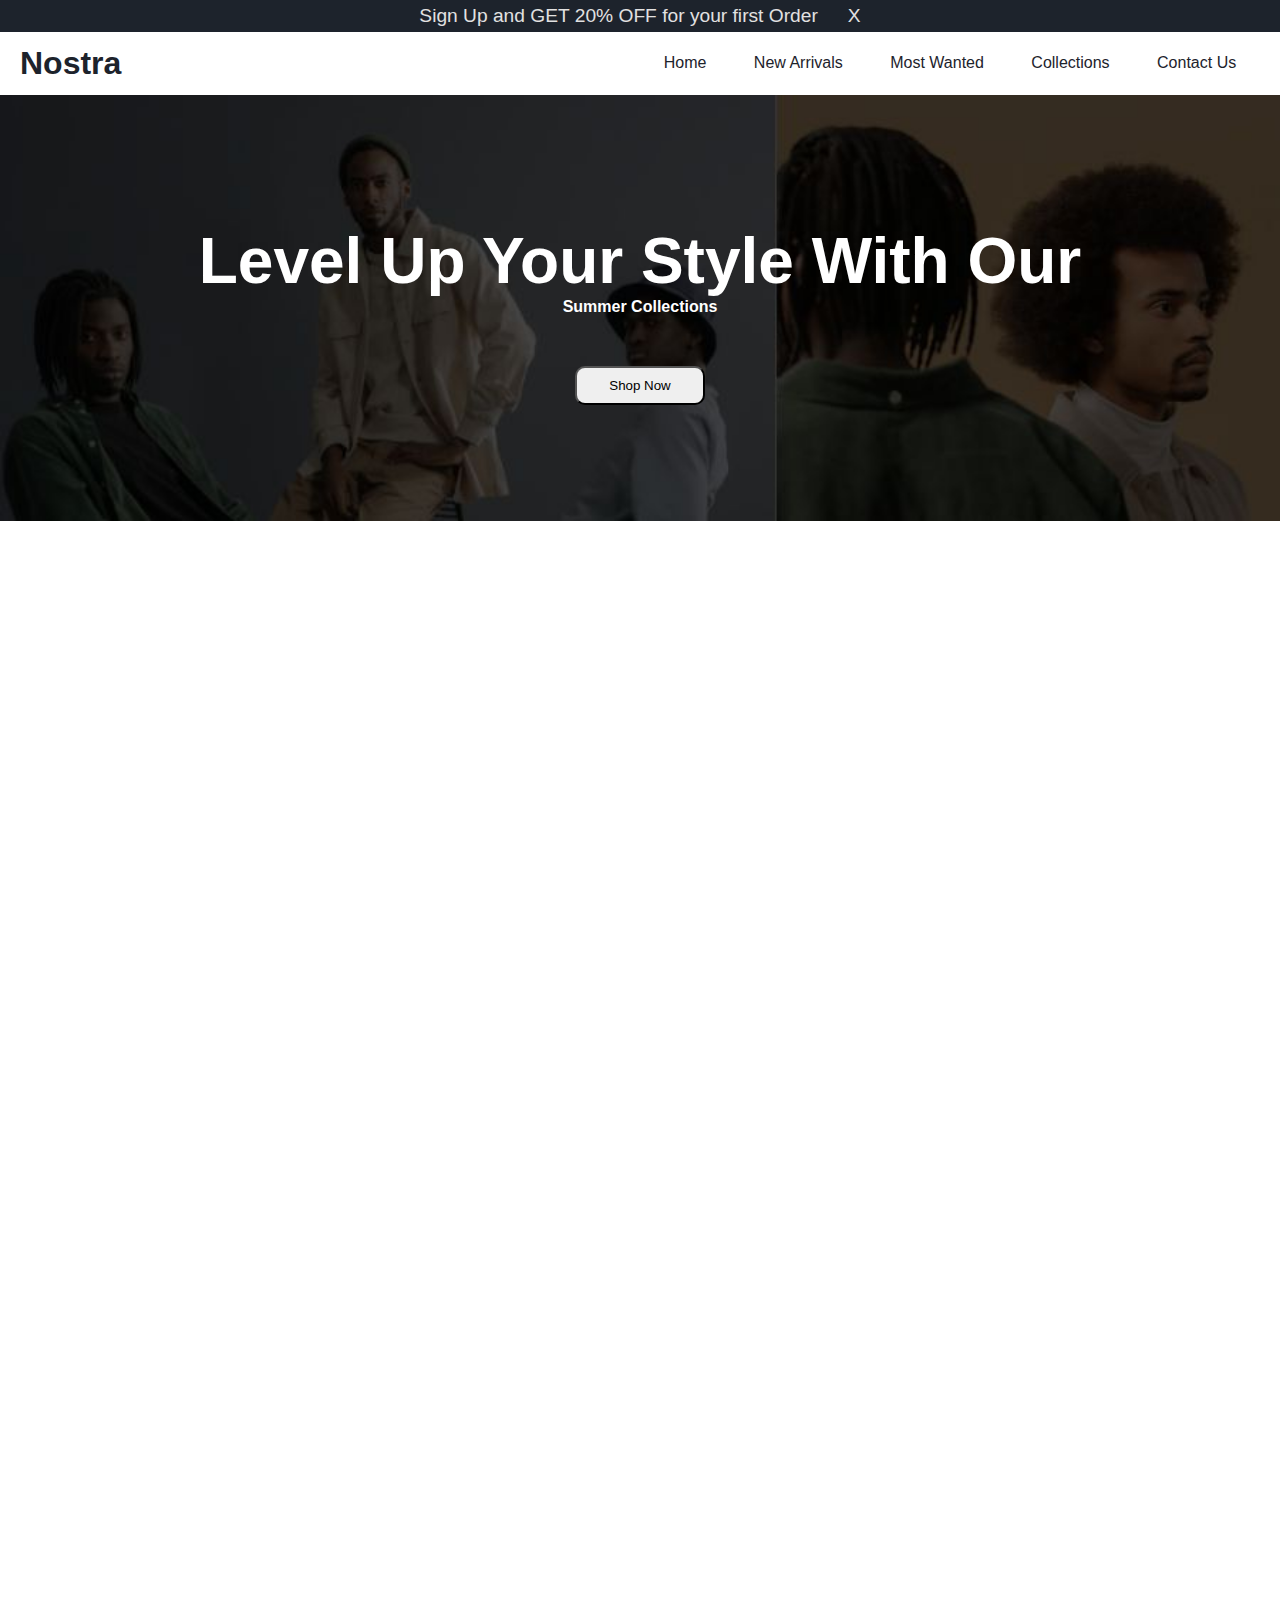
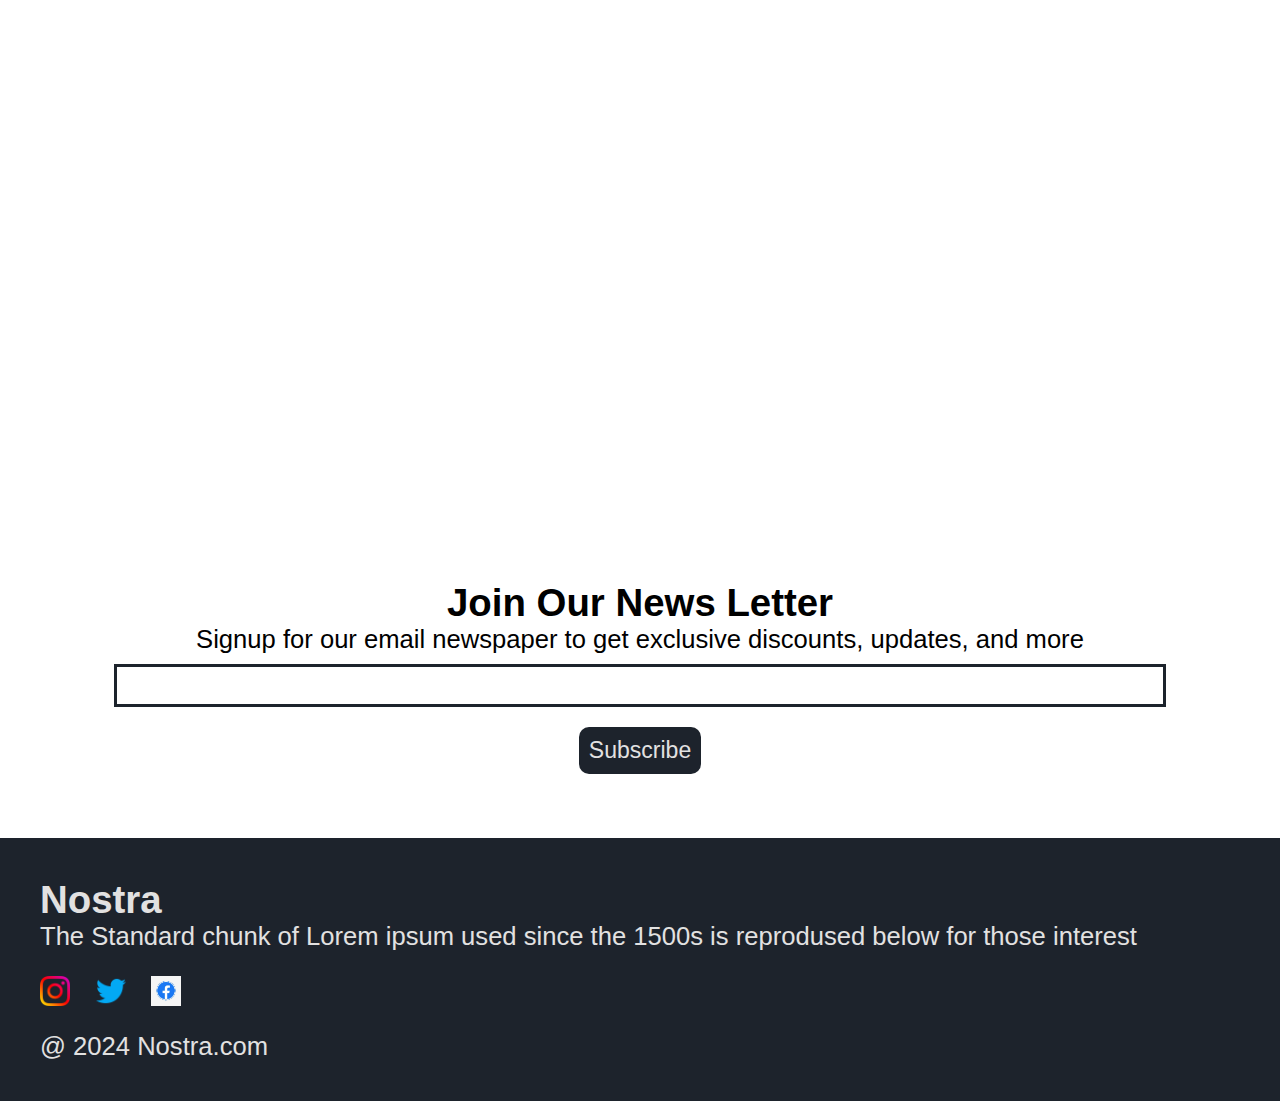
<file: index.html>
<!DOCTYPE html>
<html lang="en">

<head>
    <meta charset="UTF-8">
    <meta name="viewport" content="width=device-width, initial-scale=1.0">
    <title>Nostra</title>
    <link rel="stylesheet" href="style.css">
    <link rel="preconnect" href="https://fonts.googleapis.com">
<link rel="preconnect" href="https://fonts.gstatic.com" crossorigin>
<link href="https://fonts.googleapis.com/css2?family=Poppins:ital,wght@0,100;0,200;0,300;0,400;0,500;0,600;0,700;0,800;0,900;1,100;1,200;1,300;1,400;1,500;1,600;1,700;1,800;1,900&display=swap" rel="stylesheet">

</head>

<body>
    <!-- offer bar -->
    <div class="offerbar">
        Sign Up and GET 20% OFF for your first Order
        <p id="offer-close"> X</p>
    </div>
    <!-- Navbar -->
    <nav class="navbar">
        <h1>Nostra</h1>
        <div class="navbarlinks">
            <p class="navbarlink"><a href="index.html">Home</a></p>
            <p class="navbarlink"><a href="#new-arrivals">New Arrivals</a></p>
            <p class="navbarlink"><a href="#most-wanted">Most Wanted</a></p>
            <p class="navbarlink"><a href="collections.html">Collections</a></p>
            <p class="navbarlink"><a href="contact.html">Contact Us</a></p>
        </div>
        <div class="navbarmenu">
            <img  id="sidebar-open" src="./images/burger-bar.png" alt="">
        </div>
    </nav>
    <!-- sidenav bar -->
    <div class="sidebar">
        <div class="sidebar-close">
            <p>X</p>
        </div>
        <p class="navbarlink"><a href="index.html">Home</a></p>
        <p class="navbarlink"><a href="#new-arrivals">New Arrivals</a></p>
        <p class="navbarlink"><a href="#most-wanted">Most Wanted</a></p>
        <p class="navbarlink"><a href="collections.html">Collections</a></p>
        <p class="navbarlink"><a href="contact.html">Contact Us</a></p>
    </div>
    <!-- banner -->
    <div class="banner">
        <div class="banner-image">
            <img class="slider-image" src="./images/slider-one.jpg">
        </div>
        <div class="banner-content">
            <h1>Level Up Your Style With Our</h1>
            <h4>Summer Collections</h4>
            <button>Shop Now <i class="fa-solid fa-arrow-right"></i></button>
        </div>

    </div>
    <div class="scroll opac">
        <!-- brands -->
        <div class="brands">
            <h2>Brands</h2>
            <div class="brand-logos">
                <div class="logo">
                    <img class="logo-1" src="./images/img1.png">
                    <p>Puma</p>
                </div>
                <div class="logo">
                    <img class="logo-1" src="./images/img2.png">
                    <p>Addidas</p>
                </div>
                <div class="logo">
                    <img class="logo-1" src="./images/img3.png">
                    <p>Simple</p>
                </div>
                <div class="logo">
                    <img class="logo-1" src="./images/img4.png">
                    <p>Leaves</p>
                </div>
                <div class="logo">
                    <img class="logo-1" src="./images/img5.png">
                    <p>Behance</p>
                </div>
                <div class="logo">
                    <img class="logo-1" src="./images/img6.png">
                    <p>Twitch</p>
                </div>
                <div class="logo">
                    <img class="logo-1" src="./images/img7.png">
                    <p>Addidas</p>
                </div>
            </div>
        </div>
    </div>
    <div class="scroll opac">
        <!-- Services -->
        <div class="services">
            <div class="container-1">
                <div>
                    <h2>We Provide Best</h2>
                    <h2>Customer Experiences</h2>
                </div>
                <div>|| We ensure that our customer have the best shopping experience</div>
            </div>
            <div class="container-2">
                <div>
                    <img style="width: 10%;" src="./images/check-mark.png" alt="">
                    <h4>Original Products</h4>
                    <p>Lorem, ipsum dolor sit amet consectetur adipisicing elit. Porro, consequuntur.</p>
                </div>
                <div>
                    <img style="width: 10%;"  src="./images/smily.png" alt="">
                    <h4>Satisfaction Guarantee</h4>
                    <p>Lorem, ipsum dolor sit amet consectetur adipisicing elit. Porro, consequuntur.</p>
                </div>
                <div>
                    <img style="width:10%;"  src="./images/open-box.png" alt="">
                    <h4>New Arrival Everyday</h4>
                    <p>Lorem, ipsum dolor sit amet consectetur adipisicing elit. Porro, consequuntur.</p>
                </div>
                <div>
                    <img style="width: 10%;"  src="./images/free-delivery.png" alt="">
                    <h4>Fast & Free Shipping</h4>
                    <p>Lorem, ipsum dolor sit amet consectetur adipisicing elit. Porro, consequuntur.</p>
                </div>
            </div>
        </div>
    </div>
    <div class="scroll opac">
        <!-- new arrivals -->
        <div class="newarrivals">
            <h2 id="new-arrivals">New Arrivals</h2>
            <div class="new-arrivals">
                <div class="image-container">
                    <img src="./images/d1.jpg">
                    <div class="overlay"></div>
                    <button>Shop Now</button>
                </div>
                <div class="image-container">
                    <img src="./images/d2.jpg">
                    <div class="overlay"></div>
                    <button>Shop Now </i></button>
                </div>
                <div class="image-container">
                    <img src="./images/d3.jpg">
                    <div class="overlay"></div>
                    <button>Shop Now</button>
                </div>
                <div class="image-container">
                    <img src="./images/d4.jpg">
                    <div class="overlay"></div>
                    <button>Shop Now</button>
                </div>
            </div>
        </div>
    </div>
    <div class="scroll opac">
        <!-- most wanted -->
        <div class="mostwanted">
            <h2 id="most-wanted">Most Wanted</h2>
            <div class="most-wanted">
                <div class="most-wanted-container">
                    <img style="width: 20vw;" src="./images/s1.jpg">
                    <p class="sale">Sale</p>
                    <img class="likebutton" src="./images/heart.png">
                </div>
                <div class="most-wanted-container">
                    <img style="width: 20vw;" src="./images/s2.jpg">
                    <p class="sale">Sale</p>
                    <img class="likebutton" src="./images/heart.png">
                </div>
                <div class="most-wanted-container">
                    <img style="width: 20vw;" src="./images/s3.jpg">
                    <p class="sale">Sale</p>
                    <img class="likebutton" src="./images/heart.png">
                </div>
                <div class="most-wanted-container">
                    <img style="width: 20vw;" src="./images/s4.jpg">
                    <p class="sale">Sale</p>
                    <img class="likebutton" src="./images/heart.png">
                </div>
                <div class="most-wanted-container">
                    <img style="width: 20vw;" src="./images/s5.jpg">
                    <p class="sale">Sale</p>
                    <img class="likebutton" src="./images/heart.png">
                </div>
                <div class="most-wanted-container">
                    <img style="width: 20vw;" src="./images/s6.jpg">
                    <p class="sale">Sale</p>
                    <img class="likebutton" src="./images/heart.png">
                </div>
                <div class="most-wanted-container">
                    <img style="width: 20vw;" src="./images/s7.jpg">
                    <p class="sale">Sale</p>
                    <img class="likebutton" src="./images/heart.png">
                </div>
                <div class="most-wanted-container">
                    <img style="width: 20vw;" src="./images/s8.jpg">
                    <p class="sale">Sale</p>
                    <img class="likebutton" src="./images/heart.png">
                </div>
            </div>
        </div>

    </div>
    <div class="scroll opac">
        <!-- offer box -->
        <div class="offer">
            <Div class="offer-img">
                <img src="./images/o1.jpg">
            </Div>
            <div class="offer-text">
                <h2>Limited Offer</h2>
                <h4>35% OFF on this for the first 30 Customers</h4>
                <button>Shop Now</button>
            </div>
        </div>
    </div>



    <!-- news letter -->
    <div class="news">
        <h2>Join Our News Letter</h2>
        <p>Signup for our email newspaper to get exclusive discounts, updates, and more</p>
        <div class="box">
            <input type="text">
        </div>
        <button>Subscribe</button>
    </div>
    <!-- footer -->
    <div class="footer">
        <div class="footer-1">
            <h2 class="headingtext">Nostra</h2>
            <p>The Standard chunk of Lorem ipsum used since the 1500s is reprodused below for those interest

            </p>
        </div>
        <div class="footer-icon">
            <img style="width: 30px;" src="./images/instagram.png" alt="">
            <img style="width: 30px;" src="./images/twitter.png" alt="">
            <img style="width: 30px;" src="./images/facebook.jpg" alt="">

        </div>
        <div>
            <p>@ 2024 Nostra.com</p>
        </div>

    </div>
    <!-- js link -->
    <script src="index.js"></script>

</body>

</html>
</file>
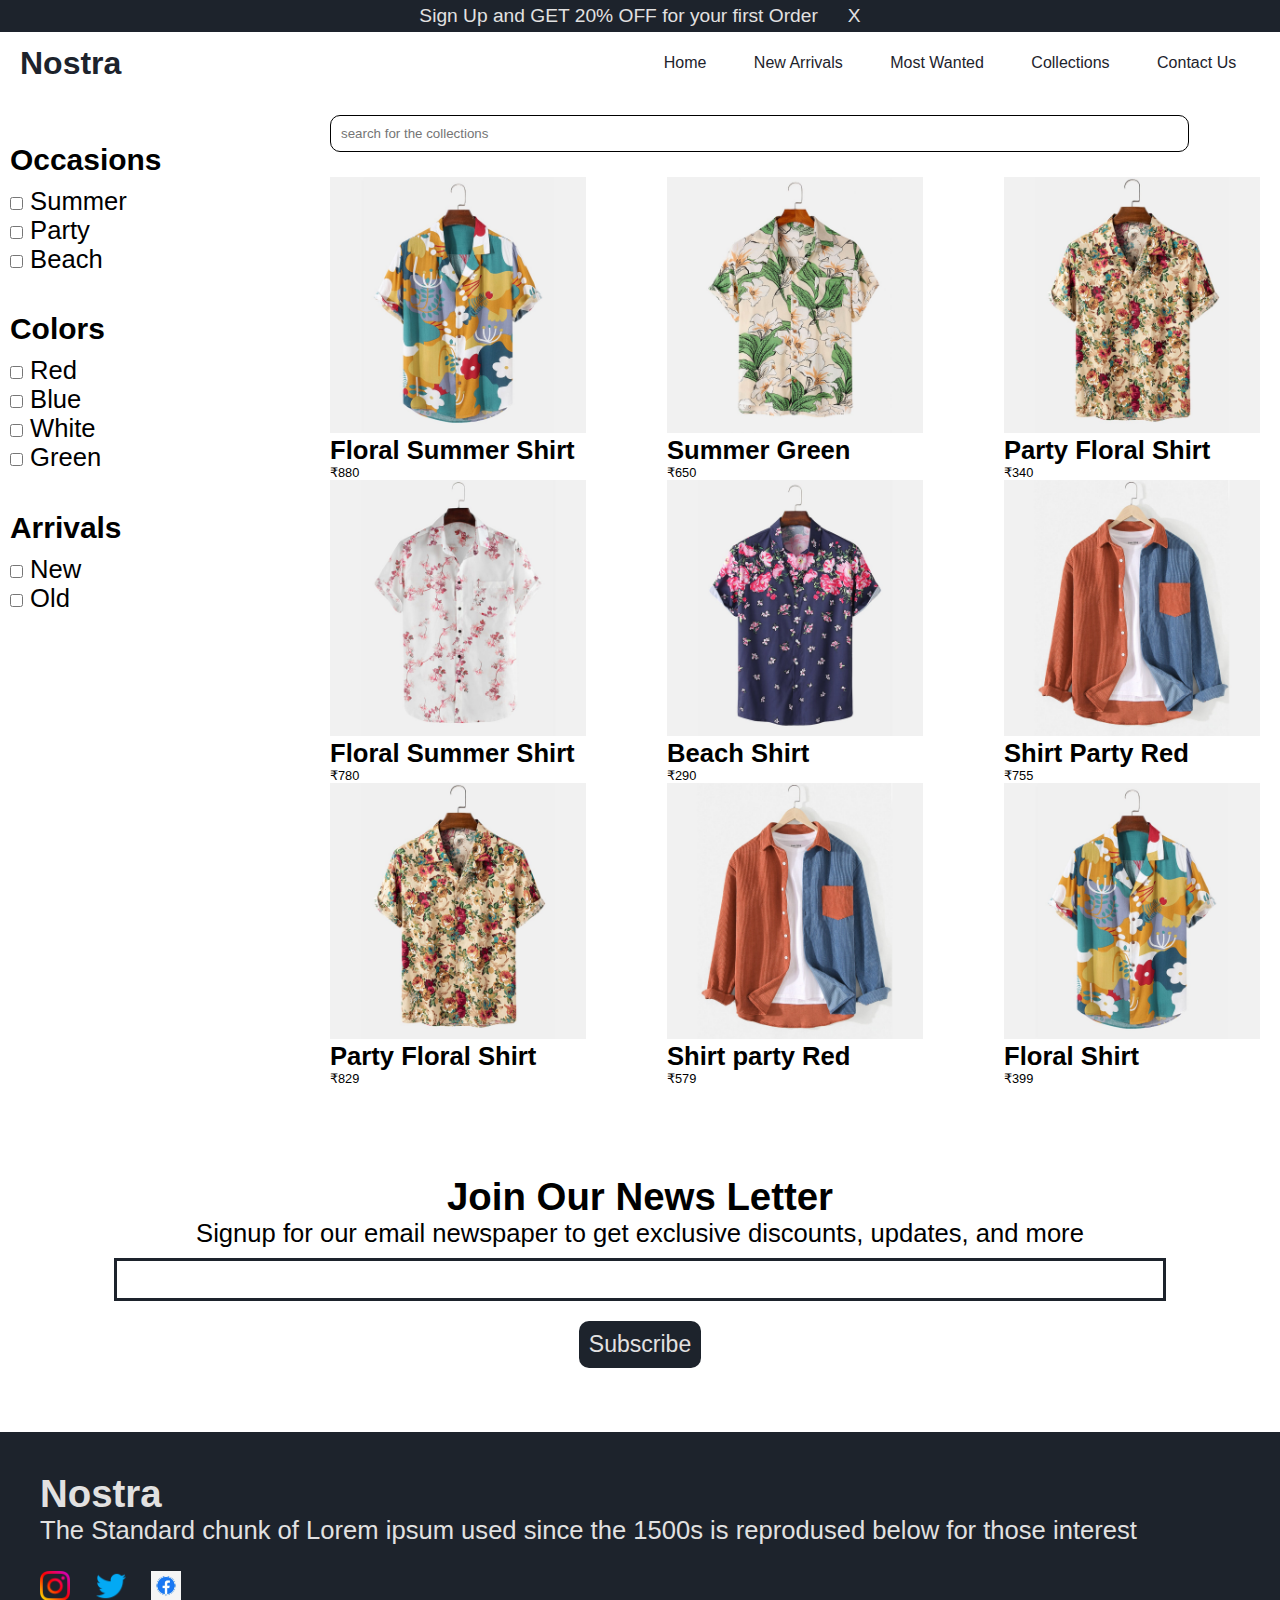
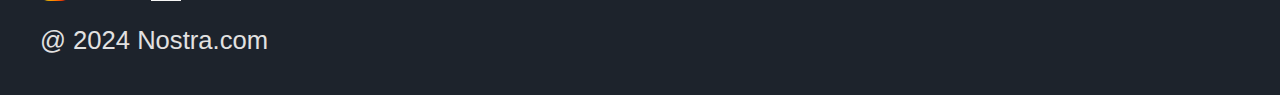
<file: collections.html>
<!DOCTYPE html>
<html lang="en">
<head>
    <meta charset="UTF-8">
    <meta name="viewport" content="width=device-width, initial-scale=1.0">
    <title>collections</title>
    <link rel="stylesheet" href="style.css">
    <link rel="preconnect" href="https://fonts.googleapis.com">
<link rel="preconnect" href="https://fonts.gstatic.com" crossorigin>
<link href="https://fonts.googleapis.com/css2?family=Poppins:ital,wght@0,100;0,200;0,300;0,400;0,500;0,600;0,700;0,800;0,900;1,100;1,200;1,300;1,400;1,500;1,600;1,700;1,800;1,900&display=swap" rel="stylesheet">
</head>
<body>
    <!-- offer bar -->
    <div class="offerbar">
        Sign Up and GET 20% OFF for your first Order
        <p id="offer-close"> X</p>
    </div>
     <!-- Navbar -->
      <nav class="navbar">
        <h1>Nostra</h1>
        <div class="navbarlinks">
            <p class="navbarlink"><a href="index.html">Home</a></p>
            <p class="navbarlink"><a href="#new-arrivals">New Arrivals</a></p>
            <p class="navbarlink"><a href="#most-wanted">Most Wanted</a></p>
            <p class="navbarlink"><a href="collections.html">Collections</a></p>
            <p class="navbarlink"><a href="contact.html">Contact Us</a></p>
        </div>
        <div class="navbarmenu">
            <img  id="sidebar-open" src="./images/burger-bar.png" alt="">
        </div>
      </nav>
      <!-- sidenav bar -->
      <div class="sidebar">
        <div class="sidebar-close"><p>X</p></div>
        <p class="navbarlink"><a href="index.html">Home</a></p>
           <p class="navbarlink"><a href="#new-arrivals">New Arrivals</a></p>
           <p class="navbarlink"><a href="#most-wanted">Most Wanted</a></p>
           <p class="navbarlink"><a href="collections.html">Collections</a></p>
           <p class="navbarlink"><a href="contact.html">Contact Us</a></p>
      </div>
      <!-- container -->
       <div class="container">
        <div class="filters">
            <h3>Occasions</h3>
            <div>
                <input type="checkbox" name="filter" value="summer">
                Summer <br>
            
                <input type="checkbox" name="filter" value="party">
                Party <br>
                <input type="checkbox" name="filter" value="beach">
                Beach <br>
            </div>
            <h3>Colors</h3>
            <div>
                <input type="checkbox" name="filter" value="red">
                Red <br>
                <input type="checkbox" name="filter" value="blue">
                Blue <br>
                <input type="checkbox" name="filter" value="white">
                White <br>
                <input type="checkbox" name="filter" value="green">
                Green <br>
            </div>
            <h3>Arrivals</h3>
            <div>
                <input type="checkbox" name="filter" value="new">
                New <br>
                <input type="checkbox" name="filter" value="old">
                Old <br>
    
            </div>
        </div>
        <div class="products">
            <div class="searchbar">
                <input id="searchbox" type="text" placeholder="search for the collections"><i class="fa-solid fa-magnifying-glass"></i>
            </div>
            <div class="product-image">
                <div class="product">
                    <img src="./images/c1.jpg">
                    <h1>Floral Summer Shirt</h1>
                    <p>₹880</p>
                </div>
                <div class="product">
                    <img src="./images/c2.jpg">
                    <h1>Summer Green</h1>
                    <p>₹650</p>
                </div>
                <div class="product">
                    <img src="./images/c3.jpg">
                    <h1>Party Floral Shirt</h1>
                    <p>₹340</p>
                </div>
                <div class="product">
                    <img src="./images/c4.jpg">
                    <h1>Floral Summer Shirt</h1>
                    <p>₹780</p>
                </div>
                <div class="product">
                    <img src="./images/c5.jpg">
                    <h1>Beach Shirt</h1>
                    <p>₹290</p>
                </div>
                <div class="product">
                    <img src="./images/c6.jpg">
                    <h1>Shirt Party Red</h1>
                    <p>₹755</p>
                </div>
                <div class="product">
                    <img src="./images/c7.jpg">
                    <h1>Party Floral Shirt</h1>
                    <p>₹829</p>
                </div>
                <div class="product">
                    <img src="./images/c8.jpg">
                    <h1>Shirt party Red</h1>
                    <p>₹579</p>
                </div>
                <div class="product">
                    <img src="./images/c9.jpg">
                    <h1>Floral Shirt</h1>
                    <p>₹399</p>
                </div>
            </div>
        </div>
       </div>
            <!-- news letter -->
    <div class="news">
        <h2>Join Our News Letter</h2>
        <p>Signup for our email newspaper to get exclusive discounts, updates, and more</p>
        <div class="box">
            <input type="text">
        </div>
        <button>Subscribe</button>
    </div>
    <!-- footer -->
    <div class="footer">
        <div class="footer-1">
            <h2 class="headingtext">Nostra</h2>
            <p>The Standard chunk of Lorem ipsum used since the 1500s is reprodused below for those interest

            </p>
        </div>
        <div class="footer-icon">
            <img style="width: 30px;" src="./images/instagram.png" alt="">
            <img style="width: 30px;" src="./images/twitter.png" alt="">
            <img style="width: 30px;" src="./images/facebook.jpg" alt="">

        </div>
        <div>
            <p>@ 2024 Nostra.com</p>
        </div>

    </div>
              <!-- js link -->
               <script src="collections.js"></script>
    
</body>
</html>
</file>
<file: style.css>
*{
    margin: 0px;
    padding: 0px;
}
body{
    font-family: "Outfit", sans-serif;
}
.offerbar {
    background-color: #1D232C;
    color: #E2E1E1;
    padding: 5px;
    text-align: center;
    font-size: 1.5vw;
    display: flex;
    gap: 30px;
    justify-content: center;
}

.offerbar p{
    cursor: pointer;
}
.navbar {
    display: flex;
    justify-content: space-between;
    color: #1D232C;
    align-items: center;
    position: sticky;
    top: 0px;
    background-color: white;
    padding-top: 1vw;
    padding-bottom: 1vw;
    padding-left: 20px;
    padding-right: 20px;
    z-index: 3;
}
.navbarlinks {
    display: flex;
    width: 50%;
    justify-content: space-around;
    align-items: center;
}
.navbarlinks a {
    text-decoration: none;
    color: #1D232C;
}
.navbarmenu {
    display: none;
}

.navbarmenu img{
    width:5%;
}
.banner {
    display: flex;
    width: 100%;
    position: relative;
    border-radius: 5px;
}
.slider-image {
    width: 100vw;
}

.banner-content {
    position: absolute;
    color: white;
    text-align: center;
    width: 100%;
    top: 30%;
}
.banner-content h1 {
    font-size: 5vw;
}
.banner-content button {
    Padding:10px;
    margin-top: 50px;
    border-radius: 10px;
    width:130px;
    
}

.banner-content button:hover{
    background-color: gray;
}

.brands{
    margin-left: 5px;
    margin-right: 5px;
    padding: 5px;
}
.brands h2{
    margin-top: 5vw;
}
.brand-logos {
    display: flex;
    margin-top: 2vw;
    justify-content: space-between;
}
.logo {
    display: flex;
    align-items: center;
    flex-direction: column;
    text-align: center;
    font-size: 2vw;
}
.logo-1 {
    width: 4vw;
    align-items: center;
}
.container-1 {
    margin-top: 5vw;
    margin-bottom: 2vw;
    display: flex;
    justify-content: space-between;
    align-items: center;
    font-size: 1.5vw;
    padding: 5px;
}
.container-2 {
    display: flex;
    justify-content: space-between;
    align-items: center;
    gap: 10px;
    font-size: 1vw;
    padding: 5px;
}
.container-2 div {
    border-radius: 5px;
    background-color: #F2F4F7;
    padding: 10px;
}
.container-2 div i{
    font-size: 3vw;
    margin-bottom: 10px;
}
.newarrivals h2{
    margin-top: 5vw;
}
.new-arrivals {
    display: flex;
    justify-content: space-between;
    margin-top: 2vw;
    padding: 5px;
}
.image-container {
    position: relative;
}

.image-container img {
    width: 20vw;
    border-radius: 2%;
}
.image-container .overlay {
    border-radius: 2%;
    position: absolute;
    width: 100%;
    height: 100%;
    background-color: black;
    z-index: 2;
    top: 0;
    opacity: 0.6;
}
.image-container button {
    padding-left: 10%;
    padding-right: 10%;
    padding-top: 5%;
    padding-bottom: 5%;
    margin-top: 10px;
    font-size: 1.2vw;
    color: black;
    border-radius: 10px;
    position: absolute;
    border: none;
    top: 50%;
    left: 18%;
    z-index: 2;
}
.mostwanted h2{
    margin-top: 5vw;
}
.most-wanted {
    display: flex;
    justify-content: space-between;
    margin-top: 2vw;
    overflow-x: scroll;
    gap: 20px;
}
.most-wanted-container {
    position: relative;
}
.sale {
    position: absolute;
    top: 3px;
    left: 3px;
    font-size: 2vw;
    background-color: red;
    color: white;
    padding-left: 10px;
    padding-right: 10px;
    border-radius: 10%;
}
.likebutton {
    position: absolute;
    width: 15%;
    bottom: 12%;
    right: 5%;
}
.offer {
    display: flex;
    justify-content: center;
    align-items: center;
    background-color: #1D232C;
    color: #E2E1E1;
    padding: 20px;
    font-size: 2vw;
}
.offer img{
    width: 100%;
}
.offer-text{
    padding: 5%;
}
.offer-text button{
        padding-left: 5%;
        padding-right: 5%;
        padding-top: 2.5%;
        padding-bottom: 2.5%;
        margin-top: 10px;
        font-size: 1.2vw;
        color: #1D232C;
        border-radius: 10px;
        border: none;
    
}
.news {
    font-size: 2vw;
    margin-top: 5vw;
    display: flex;
    flex-direction: column;
    align-items: center;
}
.news .box{
    margin-top: 10px;
}
.news input {
    padding: 11px;
    width: 80vw;
    margin-bottom: 10px;
    border: solid #1D232C 3px;
}
.news button {
    margin-top: 10px;
    font-size: 1.8vw;
    color: #E2E1E1;
    background-color: #1D232C;
    border-radius: 10px;
    border: none;
    padding: 10px;
}
.footer {
    font-size: 2vw;
    margin-top: 5vw;
    padding: 40px;
    background-color: #1D232C;
    color: #E2E1E1;
    box-sizing: border-box;
    display: flex;
    flex-direction: column;
    align-items: right;
    flex-wrap: wrap;
    gap: 2vw;
}
.footer-1 {
    display: flex;
    flex-direction: column;
}
.footer-icon{
    display: flex;
    gap: 2vw;
}
.container {
    display: flex;
    padding: 10px;
}
.filters {
    flex-basis: 25%;
    position: relative;
    font-size: 2vw;
}
.filters h3{
    margin-top: 3vw;
    margin-bottom: 10px;
}
.products {
    flex-basis: 75%;
    position: relative;
    padding: 10px;
    margin-bottom: 5px;
}
.searchbar {
    border: solid black 1px;
    border-radius: 10px;
    padding: 10px;
    display: flex;
    align-items: center;
    width: 90%;
}
.searchbar input {
    border: none;
    width: 100%;
    background-color: transparent;
    border: black;
}
.searchbar input:focus {
    outline: none;
}
.product-image {
    margin-top: 2vw;
    display: flex;
    flex-wrap: wrap;
    justify-content: space-between;
    font-size: 1vw;
}
.product img{
    width: 20vw;
}
.sidebar{
    padding: 10px;
    width: 50%;
    height: 100%;
    background-color: #1D232C;
    color: white;
    display: flex;
    flex-direction: column;
    gap: 1vw;
    position: absolute;
    top: 0;
    margin-left: -60%;
    z-index: 3;
    transition-duration: 2s;
    
}
.sidebar a{
    text-decoration: none;
    color: white;
}
.sidebar-close{
    text-align: right;
    cursor: pointer;
}
.scroll{
    transition: 3s;
}
.opac{
    opacity: 0;
}
@media screen and (max-width:600px) {
    .navbarlinks{
        display: none;
    }
    .navbarmenu{
        display: block;
    }
}
</file>
